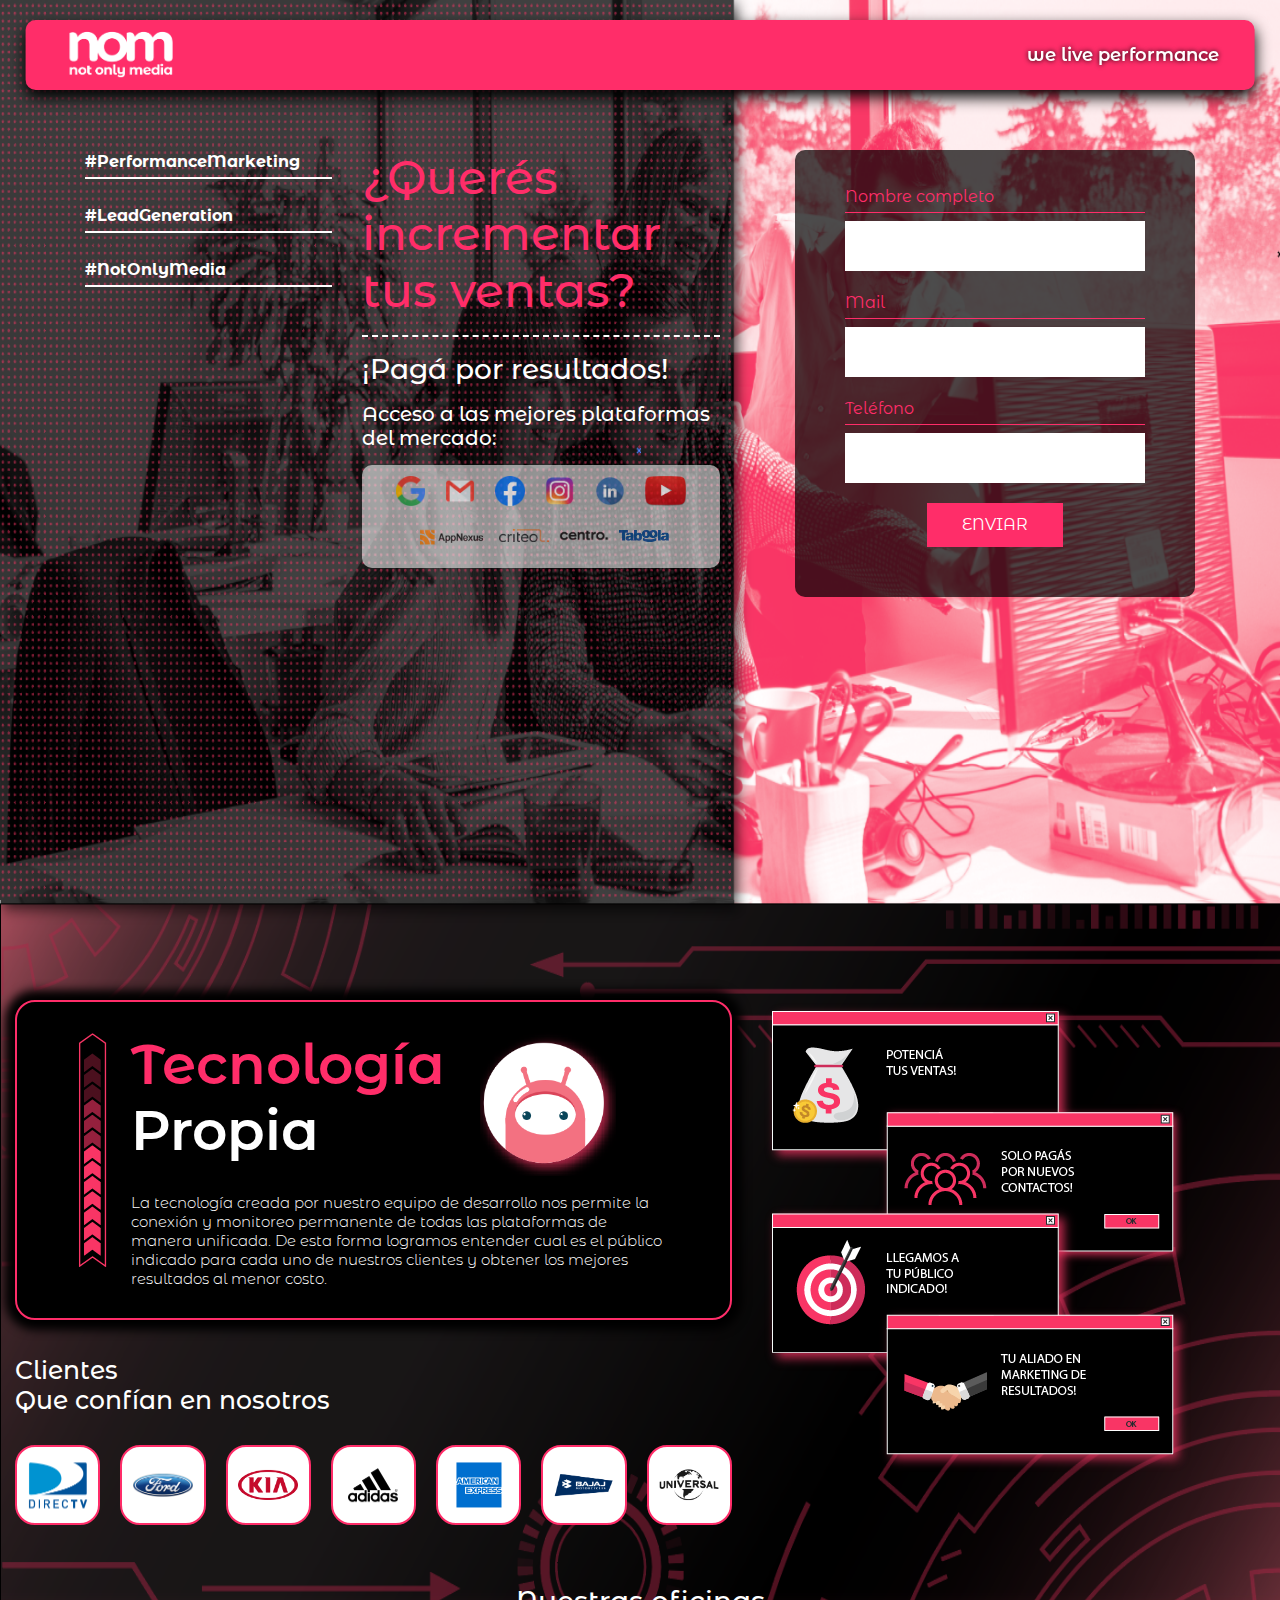
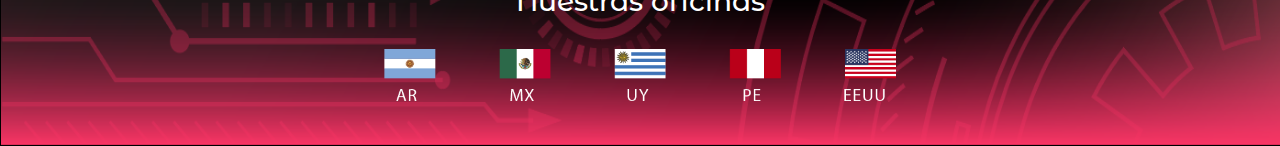
<file: index.html>
<!DOCTYPE html>
<html lang="zxx">

<head>
    <meta charset="UTF-8">
    <meta http-equiv="x-ua-compatible" content="ie=edge">
    <meta name="description" content="">
    <meta name="viewport" content="width=device-width, initial-scale=1">
    <title>moviestar</title>
    <link rel="icon" type="image/png" sizes="16x16" href="assets/images/bridge-icon-png-65.png">
    <!-- ================css link=================== -->

    <!-- google font -->
    <link href="https://fonts.googleapis.com/css2?family=Montserrat+Alternates:wght@300;400;500;600;700;800;900&display=swap" rel="stylesheet">
    <!-- bootstrap -->
    <link rel="stylesheet" href="assets/css/bootstrap.min.css">
    <!-- font awesome -->
    <link href="assets/css/font-awesome.min.css" rel="stylesheet">
    <!-- owl carousel -->
    <link rel="stylesheet" href="assets/css/owl.theme.default.min.css">
    <link rel="stylesheet" href="assets/css/owl.carousel.min.css">
    <!-- custom css -->
    <link href="assets/css/style.css" rel="stylesheet">
    <!-- responsive -->
    <link rel="stylesheet" href="assets/css/responsive.css">
    <style>


    </style>
</head>

<body>
    <!-- header -->
    <header class="header">
        <div class="container-fluid">
            <div class="menu">
                <div class="row">
                    <div class="col-6">
                        <div class="logo">
                            <img src="assets/images/LOGO%20NOM%20JUNIO%202019-10.png" alt="">
                        </div>
                    </div>
                    <div class="col-6">
                        <div class="text text-right">
                            <h5><a href="#">we live performance</a></h5>
                        </div>
                    </div>
                </div>
            </div>
        </div>
    </header>
    <!-- end header -->


    <!-- banner -->
    <section class="banner">
        <div class="container">
            <div class="row">
                <div class="col-lg-7 col-md-7">
                    <!-- left bar -->
                    <div class="left-bar">
                        <div class="row">
                            <div class="col-lg-5 d-none d-lg-block">
                                <div class="menu">
                                    <ul>
                                        <li><a href="#">#PerformanceMarketing</a></li>
                                        <li><a href="#">#LeadGeneration</a></li>
                                        <li><a href="#">#NotOnlyMedia</a></li>
                                    </ul>
                                </div>
                            </div>
                            <div class="col-lg-7">
                                <div class="content">
                                    <h1>¿Querés <br>
                                        incrementar <br>
                                        tus ventas?</h1>
                                    <hr>
                                    <h3>¡Pagá por resultados!</h3>
                                    <h5>Acceso a las mejores
                                        plataformas del mercado:</h5>
                                    <div class="social-box">
                                        <ul class="social">
                                            <li><a href="#"><img src="assets/images/5847f9cbcef1014c0b5e48c8.png" alt=""></a></li>
                                            <li><a href="#"><img src="assets/images/4202011emailgmaillogomailsocialsocialmedia-115677_115624.png" alt=""></a></li>
                                            <li><a href="#"><img src="assets/images/1200px-Facebook_f_logo_(2019).svg.png" alt=""></a></li>
                                            <li><a href="#"><img src="assets/images/580b57fcd9996e24bc43c521.png" alt=""></a></li>
                                            <li><a href="#"><img src="assets/images/c59b2807ea44f0d70f41ca73c61d281d-icono-de-linkedin-logo-by-vexels.png" alt=""></a></li>
                                            <li><a href="#"><img src="assets/images/YouTube_logo_(2013-2015).png" alt=""></a></li>
                                        </ul>
                                        <div>
                                            <ul class="brand-logo">
                                                <li><img src="assets/images/appnexus.png" alt=""></li>
                                                <li><img src="assets/images/criteo-logo.png" alt=""></li>
                                                <li><img src="assets/images/unnamed%20(1).png" alt=""></li>
                                                <li><img src="assets/images/logo-blue.png" alt=""></li>
                                            </ul>
                                        </div>
                                    </div>
                                </div>
                            </div>
                        </div>
                    </div>
                    <!-- end left bar -->
                </div>
                <div class="col-lg-5 col-md-5">
                    <!-- right bar -->
                    <div class="right-bar d-none d-lg-block d-md-block">
                        <form action="#" id="form334">
                            <div class="input-field">
                                <label for="">Nombre completo</label>
                                <input type="text" required>
                            </div>
                            <div class="input-field">
                                <label for="">Mail</label>
                                <input type="email" required>
                            </div>
                            <div class="input-field">
                                <label for="">Teléfono</label>
                                <input type='tel' required>
                            </div>
                            <div class="submit-btn text-center">
                                <button type="submit">ENVIAR</button>
                            </div>
                        </form>
                    </div>
                    <!-- end right bar -->
                </div>
            </div>
        </div>
    </section>
    <!-- end banner -->


    <div class="form-mobile d-block d-lg-none d-md-none">
        <div class="container-fluid">
            <form action="#" id="form334">
                <div class="input-field">
                    <label for="">Nombre completo</label>
                    <input type="text" required>
                </div>
                <div class="input-field">
                    <label for="">Mail</label>
                    <input type="email" required>
                </div>
                <div class="input-field">
                    <label for="">Teléfono</label>
                    <input type='tel' required>
                </div>
                <div class="submit-btn text-center">
                    <button type="submit">ENVIAR</button>
                </div>
            </form>
        </div>
    </div>



    <!-- main content -->
    <section class="main-content">
        <div class="container-fluid">
            <div class="row">
                <div class="col-md-7">
                    <!-- left content -->
                    <div class="left-content">
                        <img src="assets/images/4.PNG" alt="" class="bar">
                        <div class="text">
                            <div class="heading">
                                <h1><span>Tecnología</span>
                                    Propia</h1>
                                <img src="assets/images/5.PNG" alt="">
                            </div>
                            <p>La tecnología creada por nuestro equipo de desarrollo nos permite la conexión y monitoreo permanente de todas las plataformas de manera unificada. De esta forma logramos entender cual es el público indicado para cada uno de nuestros clientes y obtener los mejores resultados al menor costo.</p>
                        </div>
                    </div>
                    <!-- end left content -->
                    <!-- brand area -->
                    <div class="brand-area">
                        <h2>Clientes <br>
                            Que confían en nosotros</h2>
                        <div class="owl-carousel owl-theme" id="partner-carousel">
                            <div class="item">
                                <div class="image"><img src="assets/images/The_DirecTV_logo.png" alt=""></div>
                            </div>
                            <div class="item">
                                <div class="image"><img src="assets/images/512px-Ford_Motor_Company_Logo.svg.png" alt=""></div>
                            </div>
                            <div class="item">
                                <div class="image"><img src="assets/images/800px-KIA_motors.png" alt=""></div>
                            </div>
                            <div class="item">
                                <div class="image"><img src="assets/images/Adidas-logo.png" alt=""></div>
                            </div>
                            <div class="item">
                                <div class="image"><img src="assets/images/AXP_BlueBoxLogo_EXTRALARGEscale_RGB_DIGITAL_1600x1600.png" alt=""></div>
                            </div>
                            <div class="item">
                                <div class="image"><img src="assets/images/Bajaj_Motorcycles_logo_logotype_emblem.png" alt=""></div>
                            </div>
                            <div class="item">
                                <div class="image"><img src="assets/images/cda322bd9e4ce190ef7e195ec674c146.png" alt=""></div>
                            </div>
                            <div class="item">
                                <div class="image"><img src="assets/images/Citroen-logo-2009.png" alt=""></div>
                            </div>
                            <div class="item">
                                <div class="image"><img src="assets/images/ddaefd1e54787042db634f26fac284cb.png" alt=""></div>
                            </div>
                            <div class="item">
                                <div class="image"><img src="assets/images/Goodyear-Logo.png" alt=""></div>
                            </div>
                            <div class="item">
                                <div class="image"><img src="assets/images/lgo_movistar_at.png" alt=""></div>
                            </div>
                        </div>
                    </div>
                    <!-- end brand area -->
                </div>
                <div class="col-md-5">
                    <div class="image">
                        <img src="assets/images/Asset%201.png" alt="" id="img12">
                    </div>
                </div>
            </div>
        </div>
        <!-- footer -->
        <footer class="footer text-center">
            <h3>Nuestras oficinas</h3>
            <img src="assets/images/Asset%202@2x.png" alt="">
        </footer>
        <!-- end footer -->
    </section>
    <!-- end main content -->





    <!-- js link -->

    <!-- jquery -->
    <script src="assets/js/jquery.min.js"></script>
    <!-- bootstrap -->
    <script src="assets/js/popper.min.js"></script>
    <script src="assets/js/bootstrap.min.js"></script>
    <!-- owl carousel -->
    <script src="assets/js/owl.carousel.min.js"></script>
    <!-- font awesome -->
    <script defer src="assets/js/fontawesome.min.js"></script>
    <!-- custom js -->
    <script src="assets/js/custom.js"></script>
</body>

</html>
</file>
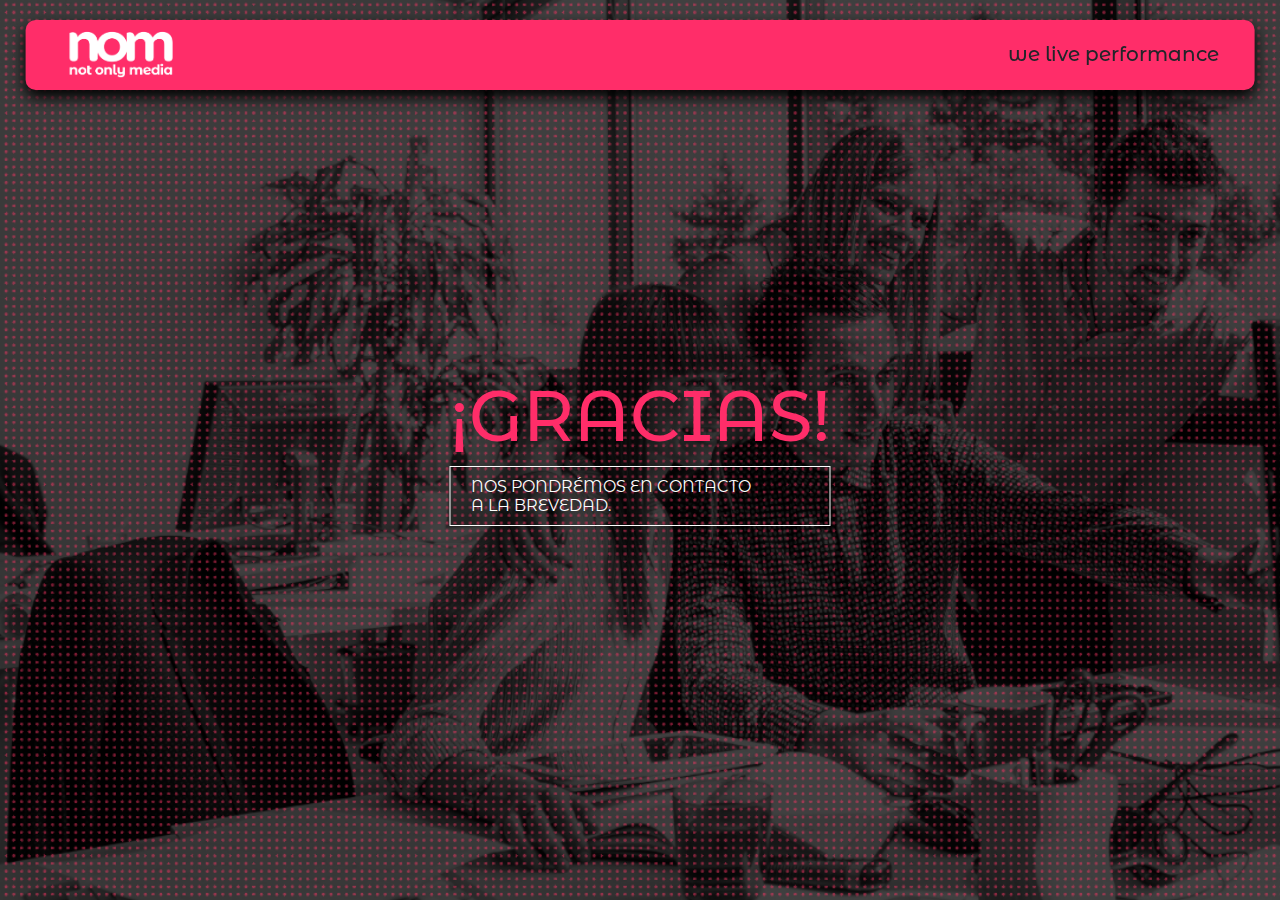
<file: thankyou.html>
<!DOCTYPE html>
<html lang="zxx">

<head>
    <meta charset="UTF-8">
    <meta http-equiv="x-ua-compatible" content="ie=edge">
    <meta name="description" content="">
    <meta name="viewport" content="width=device-width, initial-scale=1">
    <title>moviestar</title>
    <link rel="icon" type="image/png" sizes="16x16" href="assets/images/bridge-icon-png-65.png">
    <!-- ================css link=================== -->

    <!-- google font -->
    <link href="https://fonts.googleapis.com/css2?family=Montserrat+Alternates:wght@300;400;500;600;700;800;900&display=swap" rel="stylesheet">
    <!-- bootstrap -->
    <link rel="stylesheet" href="assets/css/bootstrap.min.css">
    <!-- font awesome -->
    <link href="assets/css/font-awesome.min.css" rel="stylesheet">
    <!-- owl carousel -->
    <link rel="stylesheet" href="assets/css/owl.theme.default.min.css">
    <link rel="stylesheet" href="assets/css/owl.carousel.min.css">
    <!-- custom css -->
    <link href="assets/css/style.css" rel="stylesheet">
    <!-- responsive -->
    <link rel="stylesheet" href="assets/css/responsive.css">
    <style>


    </style>
</head>

<body>
    <!-- header -->
    <header class="header">
        <div class="container-fluid">
            <div class="menu">
                <div class="row">
                    <div class="col-6">
                        <div class="logo">
                            <img src="assets/images/LOGO%20NOM%20JUNIO%202019-10.png" alt="">
                        </div>
                    </div>
                    <div class="col-6">
                        <div class="text text-right">
                            <h5>we live performance</h5>
                        </div>
                    </div>
                </div>
            </div>
        </div>
    </header>
    <!-- end header -->




    <section class="thankyou">
        <div class="content">
            <h1>¡GRACIAS!</h1>
            <p>Nos pondrémos en contacto <br>
                a la brevedad.</p>
        </div>
    </section>









    <!-- js link -->

    <!-- jquery -->
    <script src="assets/js/jquery.min.js"></script>
    <!-- bootstrap -->
    <script src="assets/js/popper.min.js"></script>
    <script src="assets/js/bootstrap.min.js"></script>
    <!-- owl carousel -->
    <script src="assets/js/owl.carousel.min.js"></script>
    <!-- font awesome -->
    <script defer src="assets/js/fontawesome.min.js"></script>
    <!-- custom js -->
    <script src="assets/js/custom.js"></script>
</body>

</html>
</file>
<file: assets/css/style.css>
/***************************************************************************************************************
||||||||||||||||||||||||||||            MASTER STYLESHEET FOR SOLAR      ||||||||||||||||||||||||||||||||||||
****************************************************************************************************************
||||||||||||||||||||||||||||              TABLE OF CONTENT                  ||||||||||||||||||||||||||||||||||||
****************************************************************************************************************
****************************************************************************************************************
* 1. common styles
* 2. header styles
* 3. slider styles
* 4. blog styles
* 5. sidebar styles
* 6. mailchimp styles
* 7. client styles
* 8. service styles
* 9. contact styles
* 10. about styles
* 11. footer styles
* 12. project styles
* 13. team styles
* 14. cta styles
* 15. how-it-works styles
* 16. testimonials styles
* 17. inner-banner styles
* 18. funfact styles
* 19. faq styles
* 20. search-popup styles
****************************************************************************************************************
||||||||||||||||||||||||||||            End TABLE OF CONTENT                ||||||||||||||||||||||||||||||||||||
****************************************************************************************************************/
/*
* 1. common styles
*/

a:active,
a:hover,
a:focus,
a:visited {
    text-decoration: none;
}

p {
    line-height: normal;
}


body,.ui-widget {
    font-family: 'Montserrat Alternates', sans-serif !important;
    background: #000;
}

.container-fluid {
    max-width: 1740px;
    margin: 0 auto;
}


img {
    max-width: 100%;
    height: auto;
}

button {
    cursor: pointer;
    outline: none !important;
}

section {
    overflow: hidden;
}

ul {
    list-style: none;
    padding: 0;
    margin: 0;
}

@font-face {
    font-family: SamsungSharpSansRegular;
    src: url('../fonts/SamsungSharpSansRegular-Regular.ttf');
}

/* isofont */

@font-face {

    font-family: "IcoFont";
    font-weight: normal;
    font-style: "Regular";
    src: url("../fonts/icofont.woff2") format("woff2"),
        url("../fonts/icofont.woff") format("woff");
}

[class^="icofont-"],
[class*=" icofont-"] {
    font-family: 'IcoFont' !important;
    speak: none;
    font-style: normal;
    font-weight: normal;
    font-variant: normal;
    text-transform: none;
    white-space: nowrap;
    word-wrap: normal;
    direction: ltr;
    line-height: 1;
    /* Better Font Rendering =========== */
    -webkit-font-feature-settings: "liga";
    -webkit-font-smoothing: antialiased;
}


.icofont-ui-alarm:before {
    content: "\ec3f";
}

























.header {
    background: #ff2d69;
    position: fixed;
    top: 20px;
    left: 50%;
    width: 100%;
    height: auto;
    z-index: 99;
    max-width: 96%;
    transform: translateX(-50%);
    border-radius: 10px;
    box-shadow: 0px 7px 15px #000;
    padding: 5px 20px;
    z-index: 999;
    transition: linear .4s;
}
.fixed-top {
    max-width: 100%;
    padding: 0;
    border-radius: 0;
    top: 0;
    transition: linear .4s;
}
.navbar{
    padding: 0;
}
.nav-pills .nav-link.active, .nav-pills .show > .nav-link{
    background: transparent;
}
.navbar-brand img {
    max-width: 120px;
}
.fixed-top .navbar-brand img {
    max-width: 80px;
}
.nav-link {
    color: #fff !important;
    text-transform: capitalize;
    font-size: 17px;
    font-weight: 500;
    margin-left: 35px;
}
.fixed-top .nav-link {
    font-size: 13px;
}



.logo img {
    max-width: 120px;
}
.header h5 {
    margin: 17px 0;
    
}
.header h5 a{
    text-decoration: none;
    font-weight: 600;
    color: #fff;
    font-size: 18px;
    text-shadow: 0px 0px 5px #000;
}






.banner {
    background: url('../images/1.PNG');
    background-size: 100% 100%;
    padding: 150px 0;
    padding-bottom: 80px;
    height: 100vh;
}
.banner .menu li {
    margin-bottom: 25px;
    border-bottom: 2px solid #fff;
}
.banner .menu li a {
    color: #fff;
    font-weight: bold;
    padding-bottom: 3px;
    display: block;
}
.banner h1 {
    color: #ff2d69;
    font-size: 47px;
    font-weight: 500;
    margin: 0;
}
.banner hr {
    border-top: 2px dashed #fff;
}
.banner h3 {
    color: #fff;
}
.banner h5 {
    color: #fff;
    margin: 15px 0;
}
.social-box {
    position: relative;
    z-index: 2;
    text-align: center;
    padding: 11px 20px;
    opacity: .8;
    overflow: hidden;
    border-radius: 10px;
    padding-bottom: 0;
}
.social-box:before{
    content: '';
    position: absolute;
    top: 0;
    left: 0;
    width: 100%;
    height: 100%;
    background: #fff;
    opacity: .7;
    z-index: -2;
}
.social-box .social {
    overflow: hidden;
    display: inline-block;
}
.social-box .social li {
    float: left;
    margin: 0 10px;
}
.social-box .social li a{
    display: block;
}
.social-box .social li a img {
    height: 30px;
    max-width: 41px;
}
.brand-logo {
    overflow: hidden;
    display: inline-block;
}
.brand-logo li {
    float: left;
    margin: 10px 5px;
}
.brand-logo li img {
    width: 50px;
}
.brand-logo li:first-child img {
    width: 75px;
}
.banner .right-bar {
    overflow: hidden;
}
#form334 {
    position: relative;
    overflow: hidden;
    z-index: 2;
    padding: 15px 50px;
    color: #fff;
    border-radius: 10px;
    padding-bottom: 50px;
    width: 100%;
    max-width: 25rem;
    float: right;
}
#form334:before{
    content: '';
    position: absolute;
    top: 0;
    left: 0;
    width: 100%;
    height: 100%;
    background: #000;
    opacity: .7;
    z-index: -2;
}
#form334 .input-field {
    margin: 20px 0;
}
#form334 label {
    display: block;
    color: #ff2d69;
    border-bottom: 1px solid #ff2d69;
    padding-bottom: 3px;
}
#form334 input {
    width: 100%;
    height: 50px;
    background: #fff;
    border: none;
    color: #000;
}
.submit-btn button {
    background: #ff2d69;
    color: #fff;
    border: none;
    padding: 10px 35px;
}





.main-content {
    padding: 100px 0;
    padding-bottom: 40px;
    background: url('../images/2.PNG');
    background-size: 100% 100%;
}
.main-content .left-content {
    position: relative;
    background: #000;
    border: 2px solid #ff2d69;
    padding: 30px 60px;
    border-radius: 20px;
    box-shadow: 0px 0px 10px 10px #000;
}
.main-content .bar {
    float: left;
    max-width: 32px;
}
.main-content .text {
    padding-left: 54px;
}
.main-content .text .heading {
    position: relative;
    color: #fff;
}
.main-content .text h1 {
    font-size: 55px;
    font-weight: 600;
}
.main-content .text h1 span {
    display: block;
    color: #ff2d69;
}
.main-content .text img {
    position: absolute;
    top: 0;
    right: 10%;
    max-width: 136px;
}
.main-content .text p {
    color: #fff;
    font-size: 15px;
    font-weight: 300;
    margin-top: 29px;
    margin-bottom: 0;
}





.brand-area h2 {
    color: #fff;
    margin-top: 35px;
    margin-bottom: 30px;
    font-size: 25px;
}
.brand-area .image {
    background: #fff;
    position: relative;
    border: 2px solid #ff2d69;
    height: 5rem;
    border-radius: 20px;
}
.brand-area .image img {
    position: absolute;
    top: 50%;
    left: 50%;
    transform: translate(-50%,-50%);
    width: 60px;
}




.footer {
    color: #fff;
    width: 100%;
    max-width: 32rem;
    margin: 0 auto;
        margin-top: 0px;
    margin-top: 60px;
}
.footer h3 {
    margin-bottom: 30px;
}



.thankyou{
    background: url('../images/10.PNG');
    background-size: cover;
    height: 100vh;
    position: relative;
}
.thankyou .content {
    position: absolute;
    top: 50%;
    left: 50%;
    transform: translate(-50%,-50%);
    width: auto;
}
.thankyou .content h1 {
    color: #ff2d69;
    font-size: 70px;
}
.thankyou .content p {
    color: #fff;
    border: 1px solid #fff;
    text-transform: uppercase;
    padding: 10px 20px;
    margin: 0;
}
</file>
<file: assets/css/responsive.css>
/* ==================================== responsive css ===========================================*/



@media (max-width: 1199.98px) {

  
}

@media (max-width: 991.98px) {
   
    .banner{
        height: auto;
    }
    .banner h1{
        font-size: 35px;
    }
    .banner h3{
        font-size: 20px;
    }
    .banner h5{
        font-size: 15px;
    }
    .container{
        max-width: 95%;
    }
    .banner form input{
        height: 40px;
    }
    .main-content .text h1{
        font-size: 30px;
    }
    .main-content .text img{
        max-width: 70px;
    }
    .main-content .text p{
        font-size: 14px;
    }
    #img12 {
        width: 100%;
        margin-top: 30px;
    }
    .main-content .bar {
        height: 100%;
        max-height: 12rem;
    }
    
}

@media (max-width: 767.98px) {

    .banner{
        height: auto;
        background: url('../images/1mobile.PNG');
        background-size: cover;
    }
    .banner form{
        max-width: 100%;
        padding-top: 20px;
    }
    .form-mobile {
        background: #ff2d69;
        padding: 40px;
    }
    #form334{
        max-width: 100%;
        float: none;
    }
    
    #form334::before{
        opacity: 1;
    }
    
    
    .main-content{
        background: url('../images/2mobile.PNG');
        background-size: 100% 100%;
    }

}




@media (max-width: 580px) {
    .header h5 {
        margin: 24px 0;
        font-size: 11px;
    }
    .form-mobile{
        padding: 15px 0;
    }
    .main-content .text p{
        font-size: 10px;
    }
    
    .thankyou{
        background: url('../images/10mobile.PNG');
        background-size: cover;
    }
    .thankyou .content h1{
        font-size: 45px;
    }
    .thankyou .content p{
        font-size: 10px;
    }
}

@media (max-width: 470px) {
    .main-content .left-content{
        padding: 10px;
    }
    .main-content .text img {
        max-width: 50px;
        right: 0;
        top: 30px;
    }
    .main-content .bar{
        max-height: 10rem;
    }

}

@media (max-width: 400px) {

}
</file>
